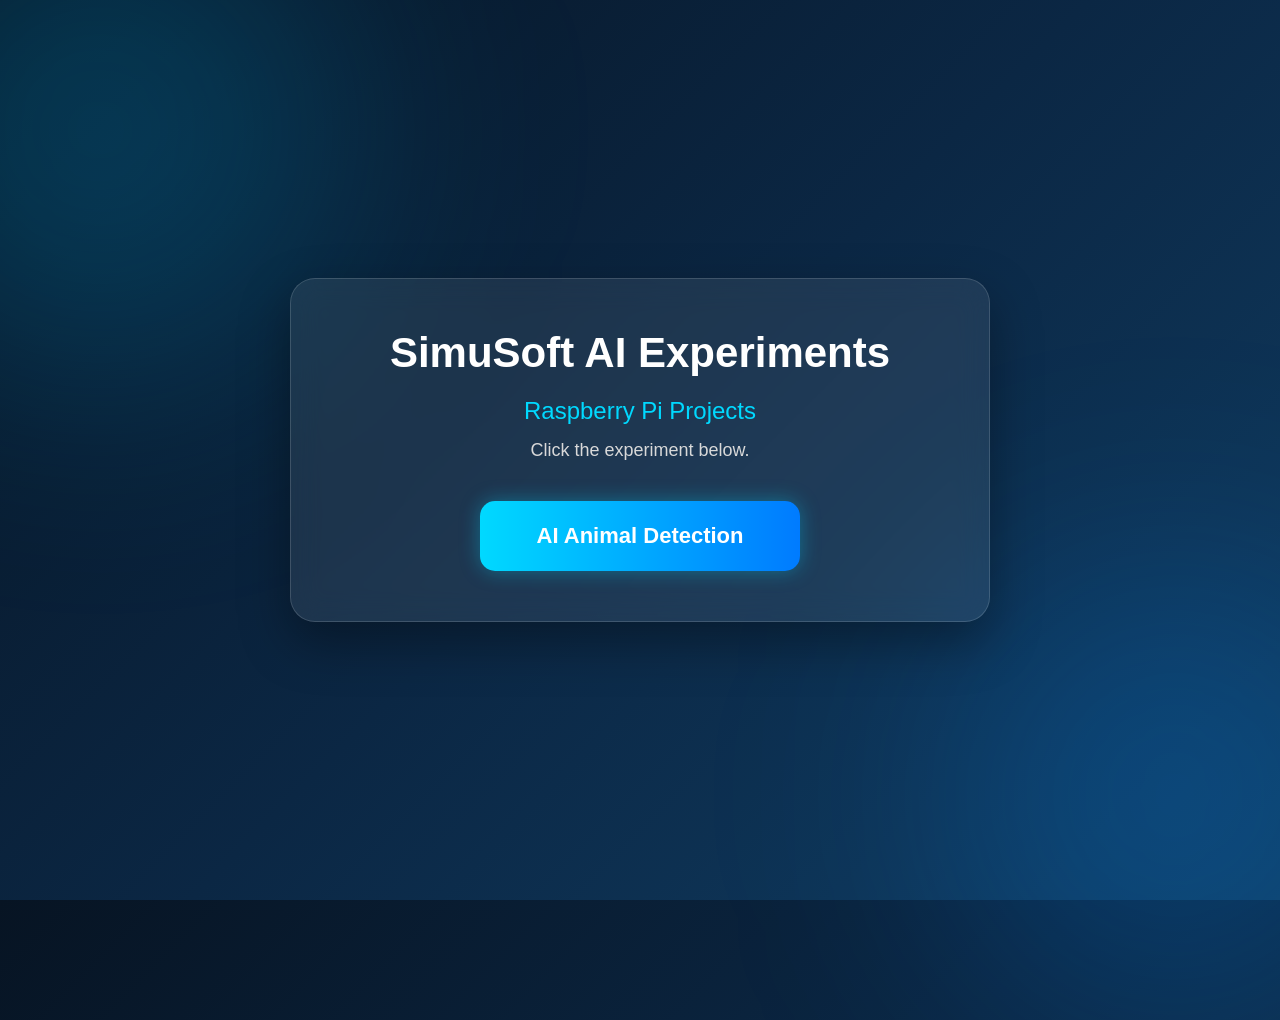
<file: index.html>
<!DOCTYPE html>
<html lang="en">
<head>
<meta charset="UTF-8">
<meta name="viewport" content="width=device-width, initial-scale=1.0">
<title>SimuSoft AI Experiments</title>

<link rel="stylesheet" href="style.css">

</head>

<body>

<div class="container">

<h1>SimuSoft AI Experiments</h1>

<h2>Raspberry Pi Projects</h2>

<p>Click the experiment below.</p>

<a href="Animal-Detection/" class="card">

<button>AI Animal Detection</button>

</a>

</div>

</body>
</html>
</file>
<file: style.css>
*{
    margin:0;
    padding:0;
    box-sizing:border-box;
    font-family:Arial, Helvetica, sans-serif;
}

body{

    min-height:100vh;
    display:flex;
    justify-content:center;
    align-items:center;

    background:linear-gradient(135deg,#071423,#0b2744,#103d63);
    overflow:hidden;
    position:relative;
}

/* Animated Glow */

body::before{

    content:"";
    position:absolute;
    width:500px;
    height:500px;
    background:#00bfff33;
    border-radius:50%;
    filter:blur(120px);
    left:-150px;
    top:-120px;
    animation:move1 10s infinite alternate;
}

body::after{

    content:"";
    position:absolute;
    width:450px;
    height:450px;
    background:#008cff33;
    border-radius:50%;
    filter:blur(120px);
    right:-120px;
    bottom:-120px;
    animation:move2 12s infinite alternate;
}

@keyframes move1{

    from{
        transform:translate(0,0);
    }

    to{
        transform:translate(120px,70px);
    }

}

@keyframes move2{

    from{
        transform:translate(0,0);
    }

    to{
        transform:translate(-80px,-80px);
    }

}

.container{

    width:700px;
    padding:50px;

    background:rgba(255,255,255,.08);

    backdrop-filter:blur(15px);

    border:1px solid rgba(255,255,255,.15);

    border-radius:25px;

    text-align:center;

    color:white;

    box-shadow:0 20px 50px rgba(0,0,0,.35);

    position:relative;
    z-index:2;
}

h1{

    font-size:42px;

    margin-bottom:20px;

    color:#ffffff;
}

h2{

    color:#00d9ff;

    margin-bottom:15px;

    font-weight:500;
}

p{

    color:#d9d9d9;

    margin-bottom:40px;

    font-size:18px;
}

.card{

    display:inline-block;

    text-decoration:none;
}

button{

    width:320px;

    height:70px;

    border:none;

    border-radius:15px;

    cursor:pointer;

    font-size:22px;

    font-weight:bold;

    color:white;

    background:linear-gradient(90deg,#00d9ff,#007bff);

    transition:.35s;

    box-shadow:0 0 20px rgba(0,217,255,.35);
}

button:hover{

    transform:translateY(-8px);

    box-shadow:0 0 35px #00d9ff;
}

button:active{

    transform:scale(.98);
}
</file>
